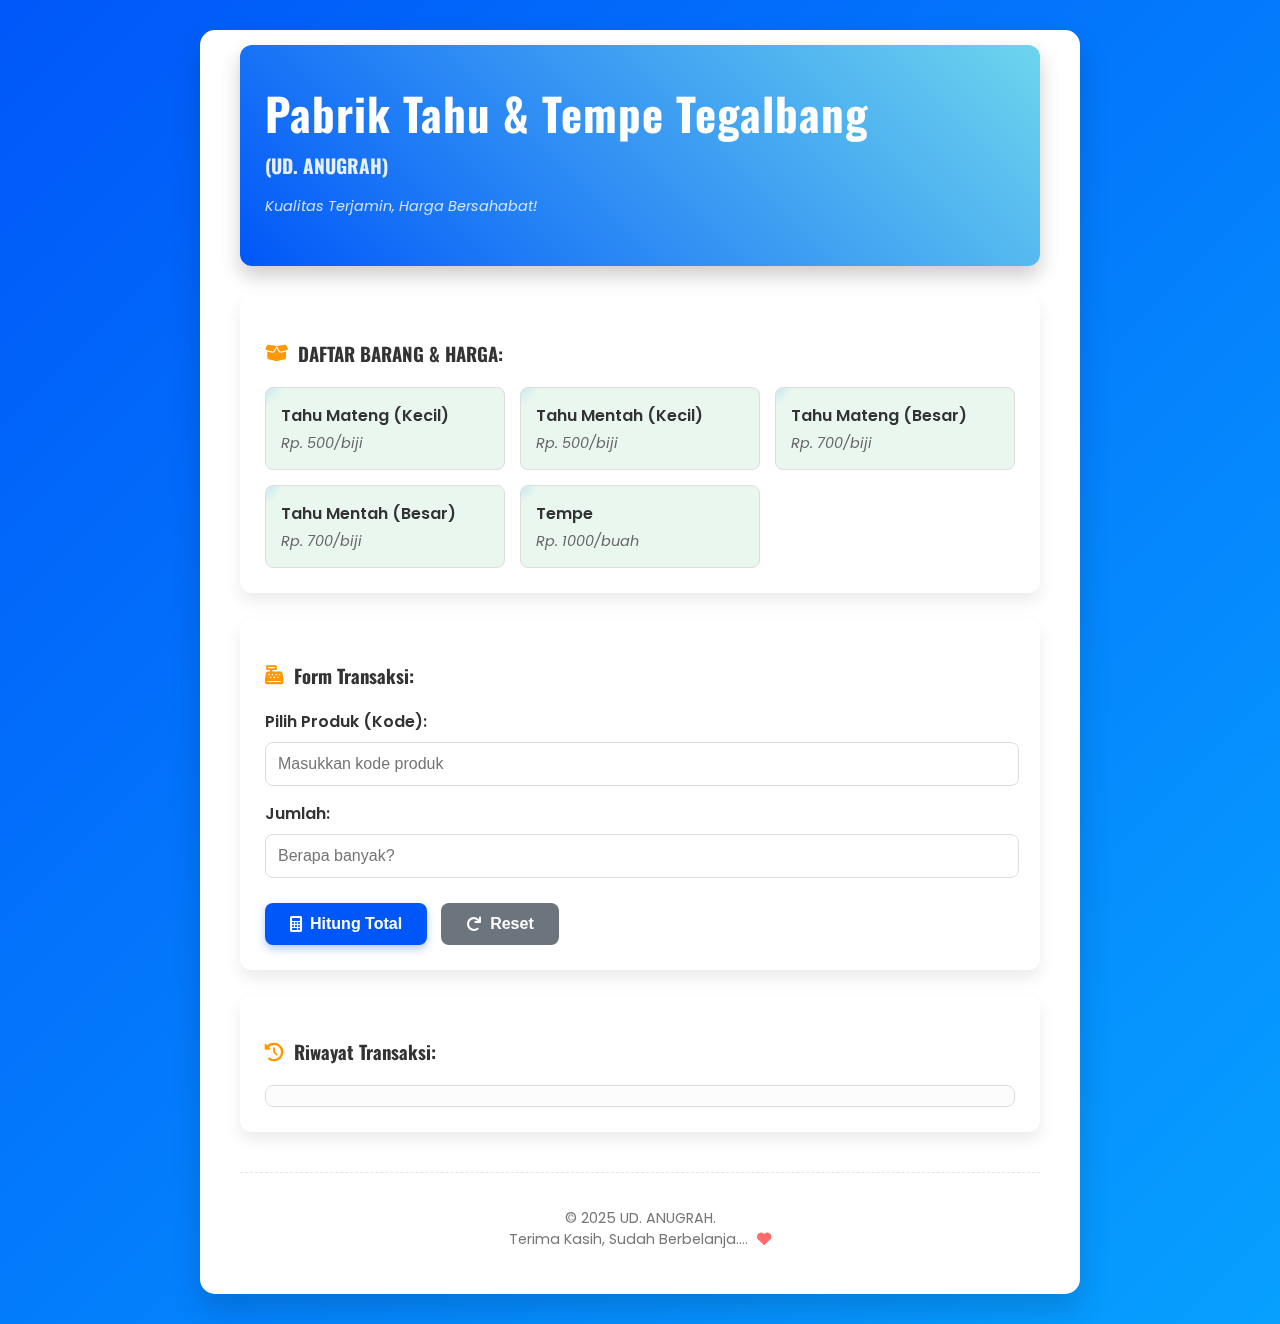
<file: Front End/index.html>
<!DOCTYPE html>
<html lang="id">
<head>
    <meta charset="UTF-8">
    <meta name="viewport" content="width=device-width, initial-scale=1.0">
    <title>Kasir UD. ANUGRAH - Modern & Kece</title>
    <link href="https://fonts.googleapis.com/css2?family=Oswald:wght@400;700&family=Poppins:wght@300;400;600&display=swap" rel="stylesheet">
    <link rel="stylesheet" href="https://cdnjs.cloudflare.com/ajax/libs/font-awesome/6.0.0-beta3/css/all.min.css">
    <link rel="stylesheet" href="style.css">
</head>
<body>
    <div class="background-animation"></div>

    <div class="container fade-in">
        <header class="card header-card">
            <h1>Pabrik Tahu & Tempe Tegalbang</h1>
            <h2>(UD. ANUGRAH)</h2>
            <p class="tagline">Kualitas Terjamin, Harga Bersahabat!</p>
        </header>

        <main>
            <section class="product-list card slide-up">
                <h3><i class="fas fa-box-open"></i> DAFTAR BARANG & HARGA:</h3>
                <div class="product-grid">
                    <div class="product-item" data-code="1" data-price="500">
                        <span class="product-name">Tahu Mateng (Kecil)</span>
                        <span class="product-price">Rp. 500/biji</span>
                    </div>
                    <div class="product-item" data-code="2" data-price="500">
                        <span class="product-name">Tahu Mentah (Kecil)</span>
                        <span class="product-price">Rp. 500/biji</span>
                    </div>
                    <div class="product-item" data-code="3" data-price="700">
                        <span class="product-name">Tahu Mateng (Besar)</span>
                        <span class="product-price">Rp. 700/biji</span>
                    </div>
                    <div class="product-item" data-code="4" data-price="700">
                        <span class="product-name">Tahu Mentah (Besar)</span>
                        <span class="product-price">Rp. 700/biji</span>
                    </div>
                    <div class="product-item" data-code="5" data-price="1000">
                        <span class="product-name">Tempe</span>
                        <span class="product-price">Rp. 1000/buah</span>
                    </div>
                </div>
            </section>

            <section class="transaction-form card slide-up delay-1">
                <h3><i class="fas fa-cash-register"></i> Form Transaksi:</h3>
                <form id="transactionForm">
                    <div class="form-group">
                        <label for="productCode">Pilih Produk (Kode):</label>
                        <input type="number" id="productCode" name="productCode" min="1" max="5" placeholder="Masukkan kode produk" required>
                    </div>

                    <div class="form-group">
                        <label for="quantity">Jumlah:</label>
                        <input type="number" id="quantity" name="quantity" min="1" placeholder="Berapa banyak?" required>
                    </div>
                    
                    <button type="submit" class="btn btn-primary"><i class="fas fa-calculator"></i> Hitung Total</button>
                    <button type="button" class="btn btn-secondary" id="resetBtn"><i class="fas fa-redo"></i> Reset</button>
                </form>

                <div id="result" class="result-card hidden">
                    <h4>Detail Transaksi:</h4>
                    <p>Total Harga: <span id="totalPrice">Rp. 0</span></p>
                    <div class="form-group">
                        <label for="payment">Dibayar:</label>
                        <input type="number" id="payment" name="payment" min="0" placeholder="Masukkan jumlah bayar">
                    </div>
                    <button type="button" class="btn btn-success" id="calculateChangeBtn"><i class="fas fa-wallet"></i> Hitung Kembalian</button>
                    <p class="final-result">Kembalian: <span id="change">Rp. 0</span></p>
                    <button type="button" class="btn btn-info mt-2" id="newTransactionBtn">Transaksi Baru <i class="fas fa-arrow-right"></i></button>
                </div>
            </section>

            <section class="transaction-history card slide-up delay-2">
                <h3><i class="fas fa-history"></i> Riwayat Transaksi:</h3>
                <div id="historyList" class="history-list">
                    <p class="no-history-message">Belum ada transaksi.</p>
                </div>
                <button type="button" class="btn btn-danger clear-history-btn" id="clearHistoryBtn"><i class="fas fa-trash"></i> Bersihkan Riwayat</button>
            </section>
        </main>

        <footer class="fade-in delay-3"> <p>&copy; 2025 UD. ANUGRAH. <br>Terima Kasih, Sudah Berbelanja.... <i class="fas fa-heart"></i></p>
        </footer>
    </div>

    <script src="script.js"></script>
</body>
</html>
</file>
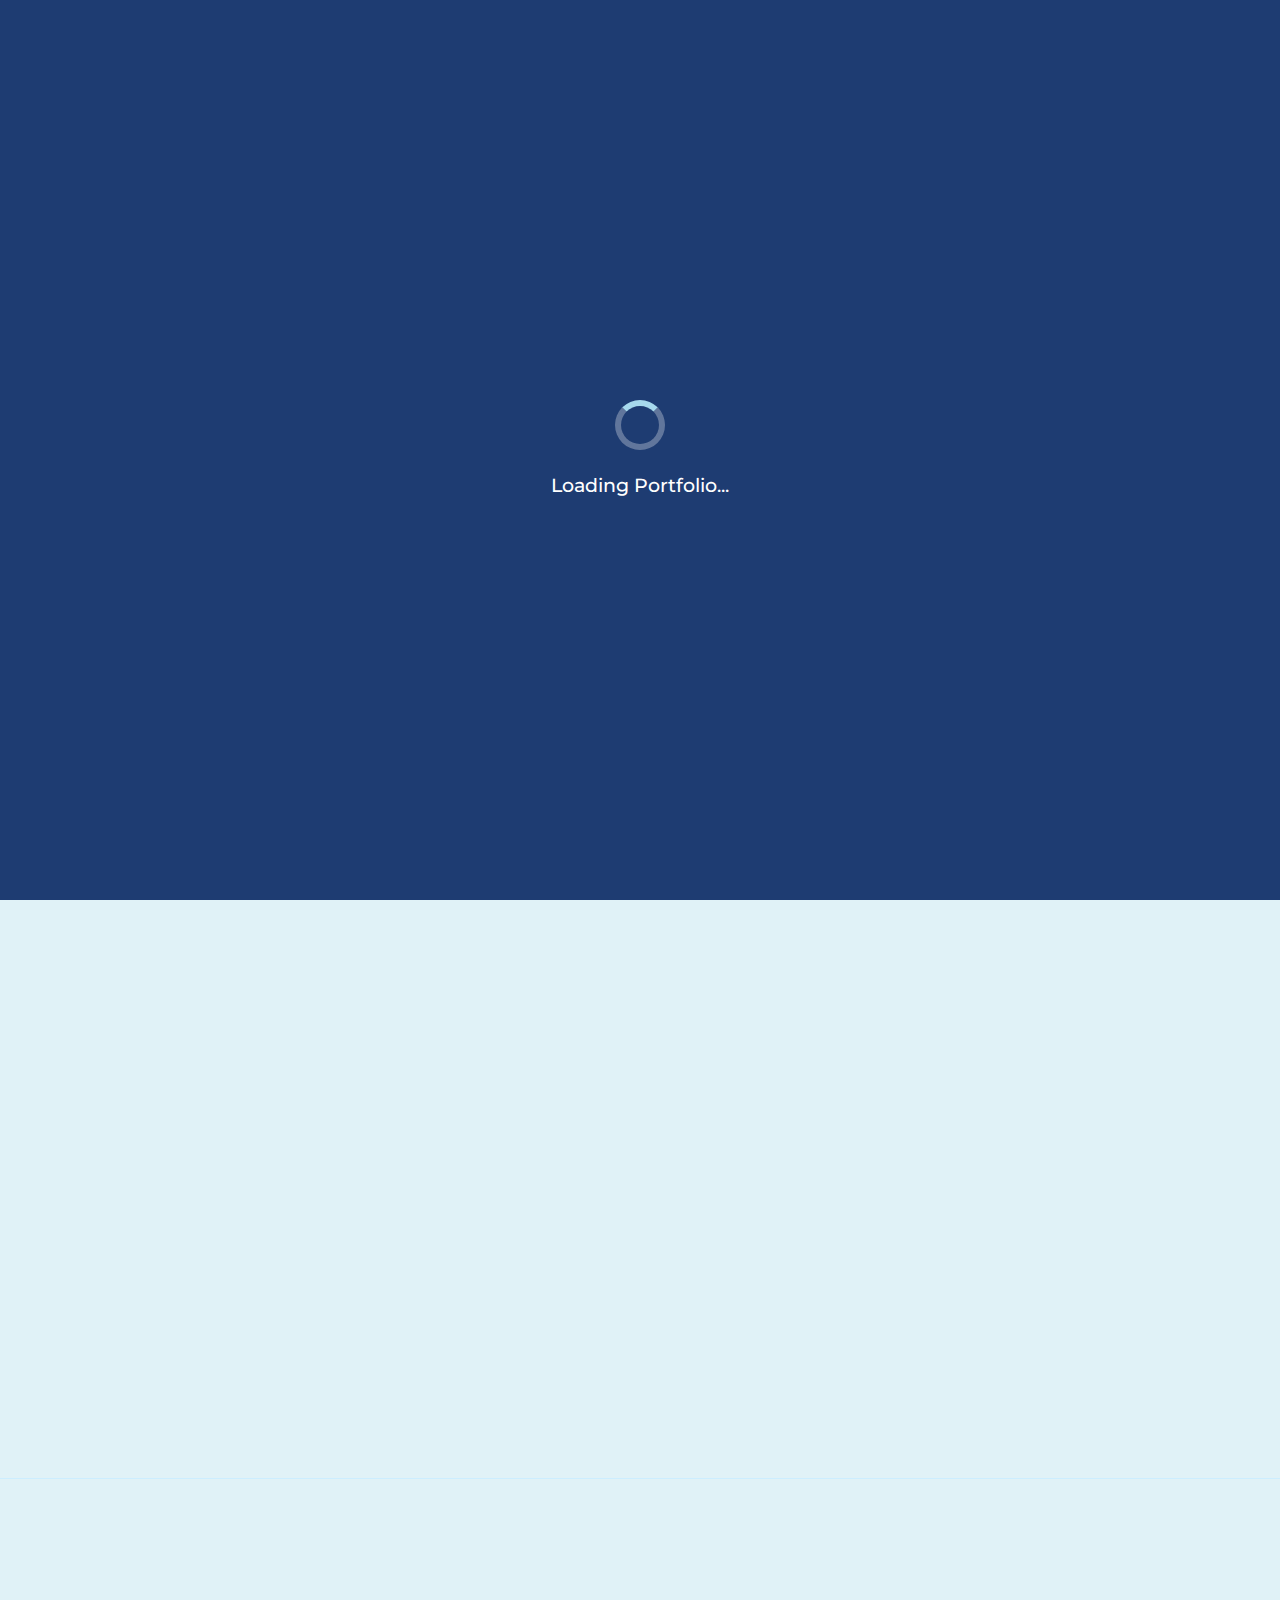
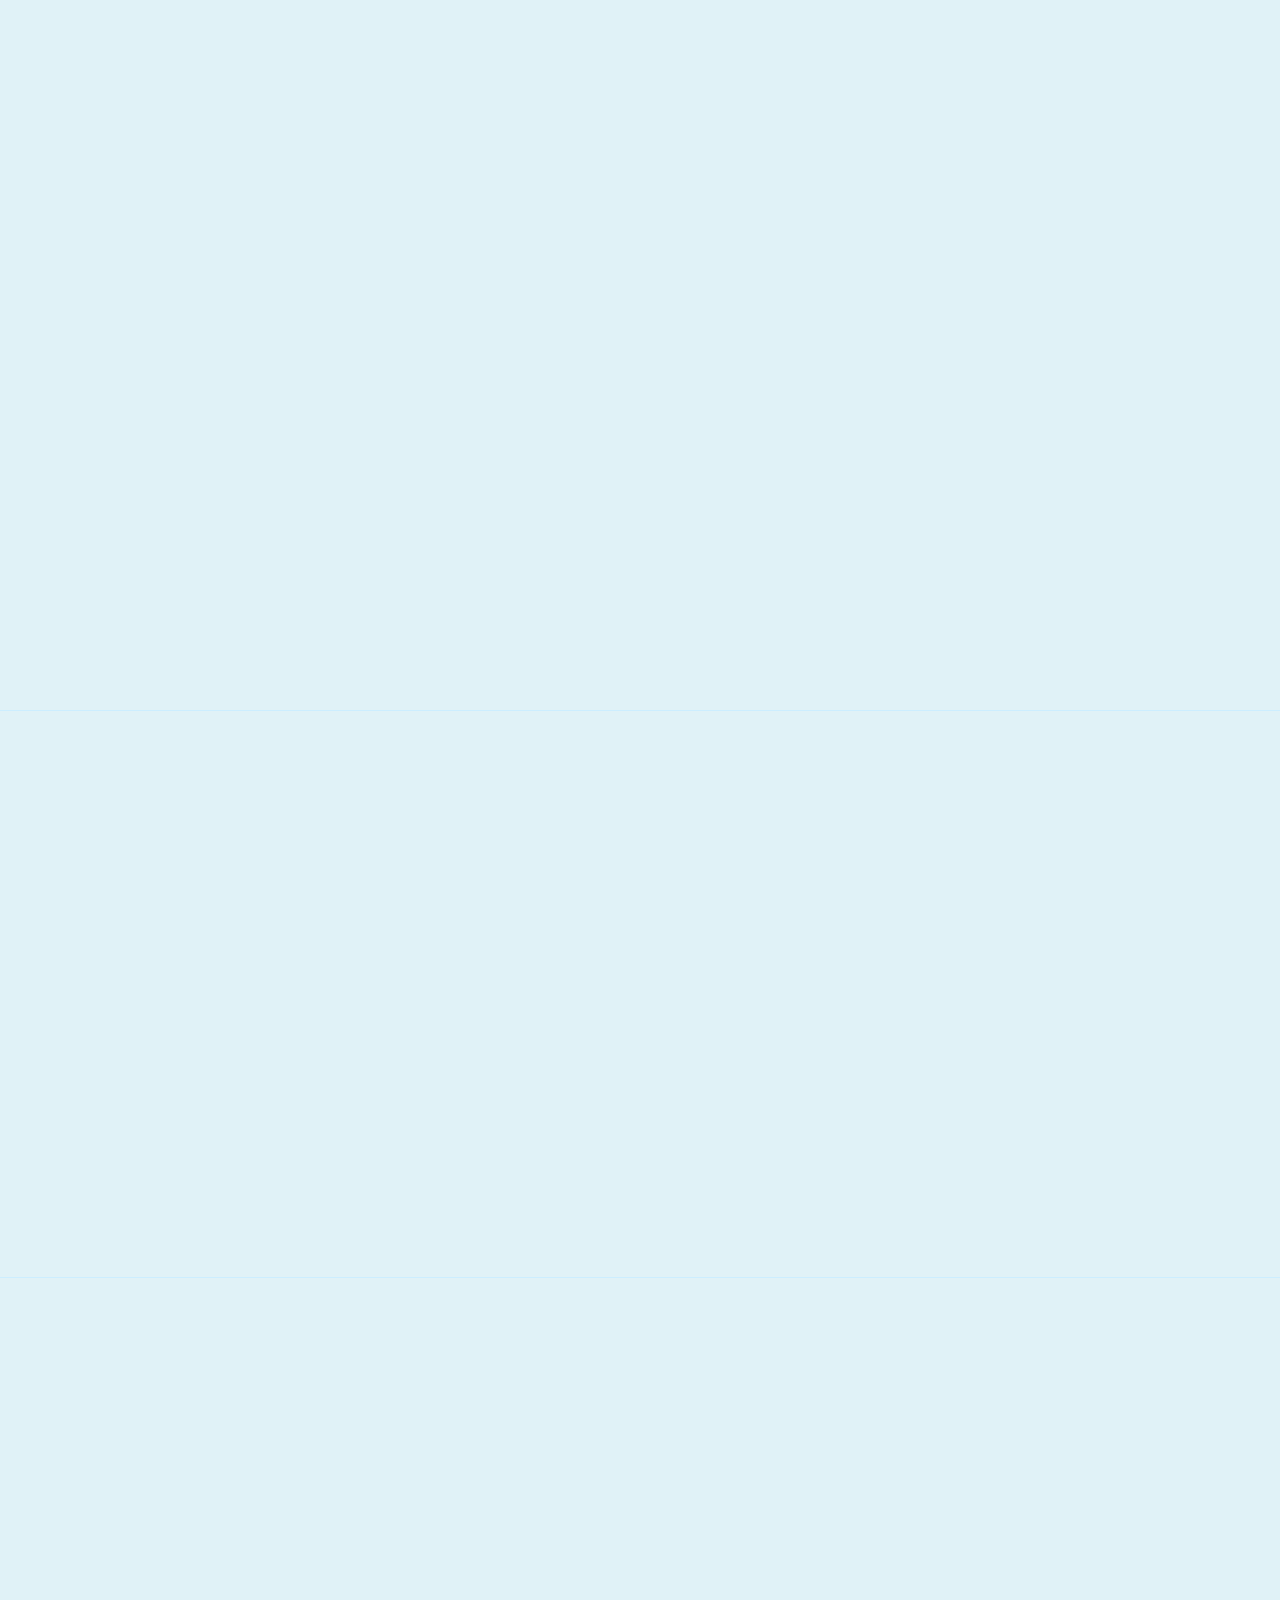
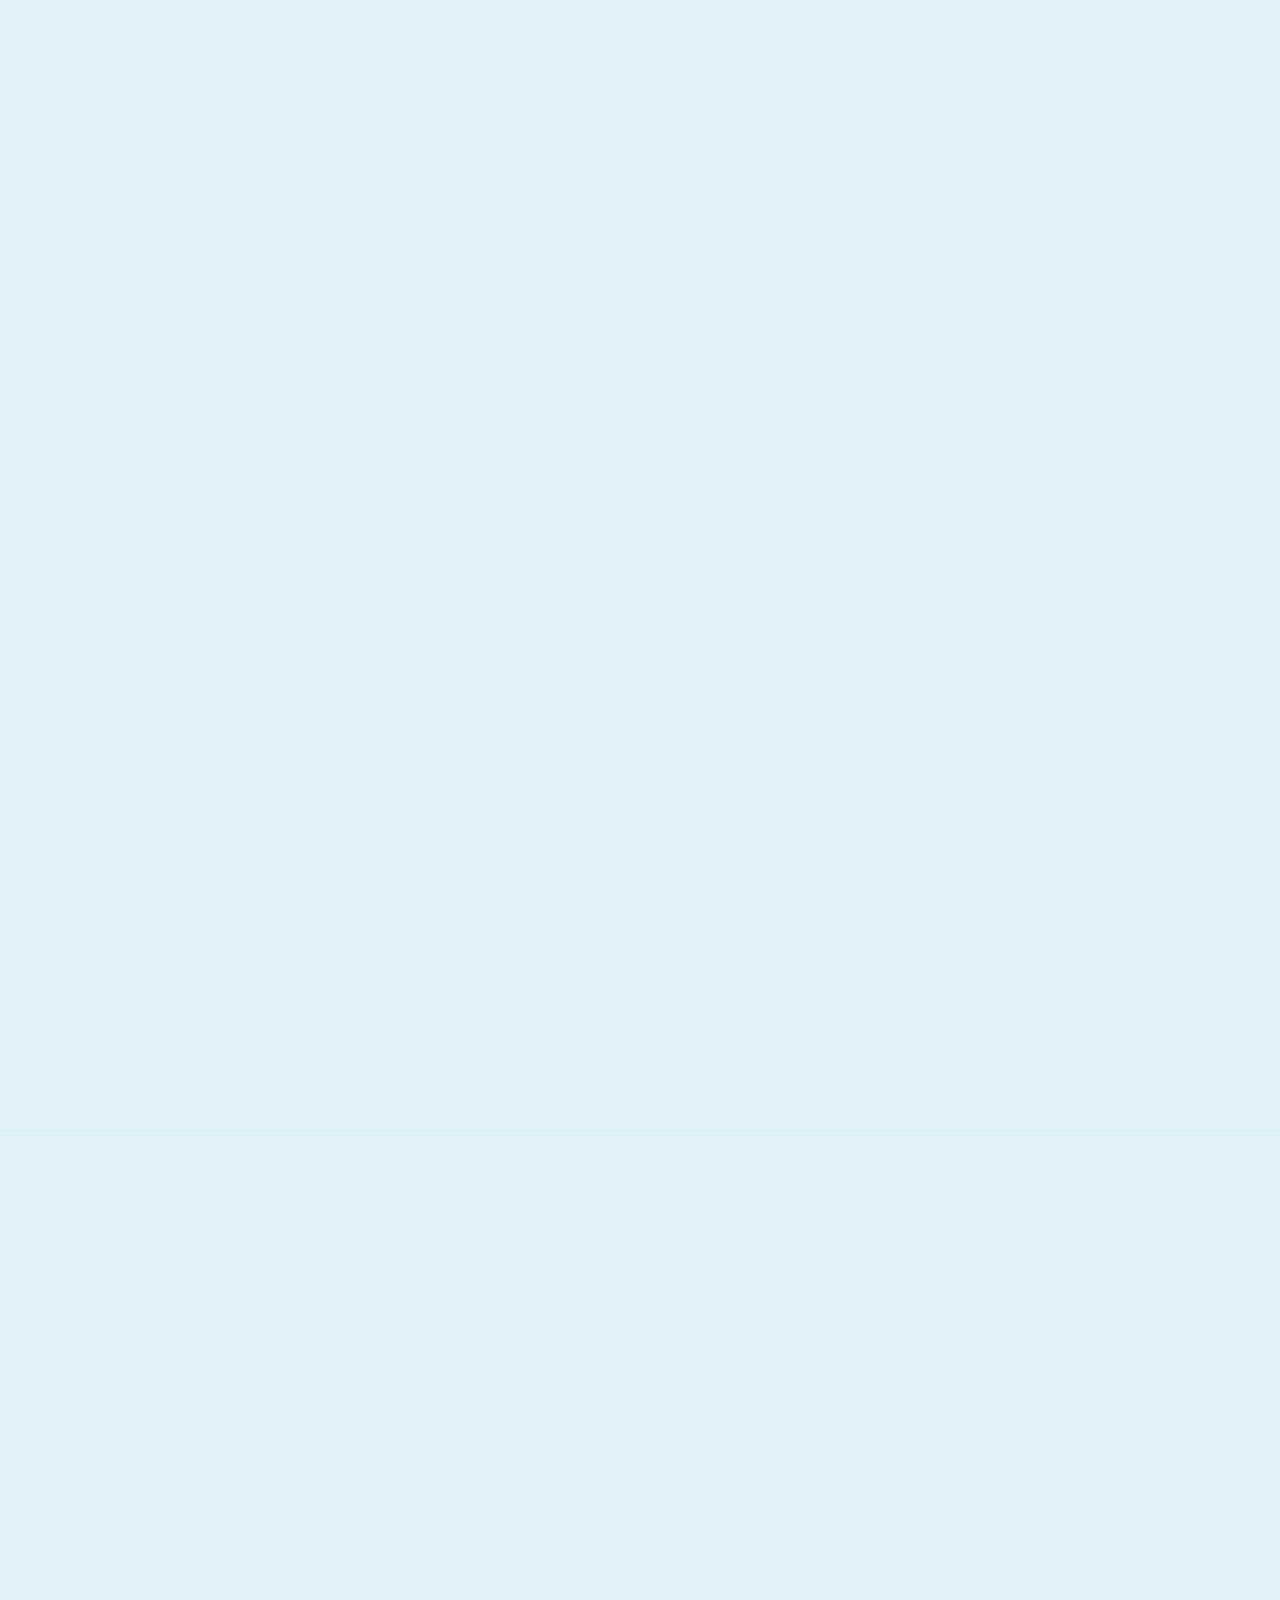
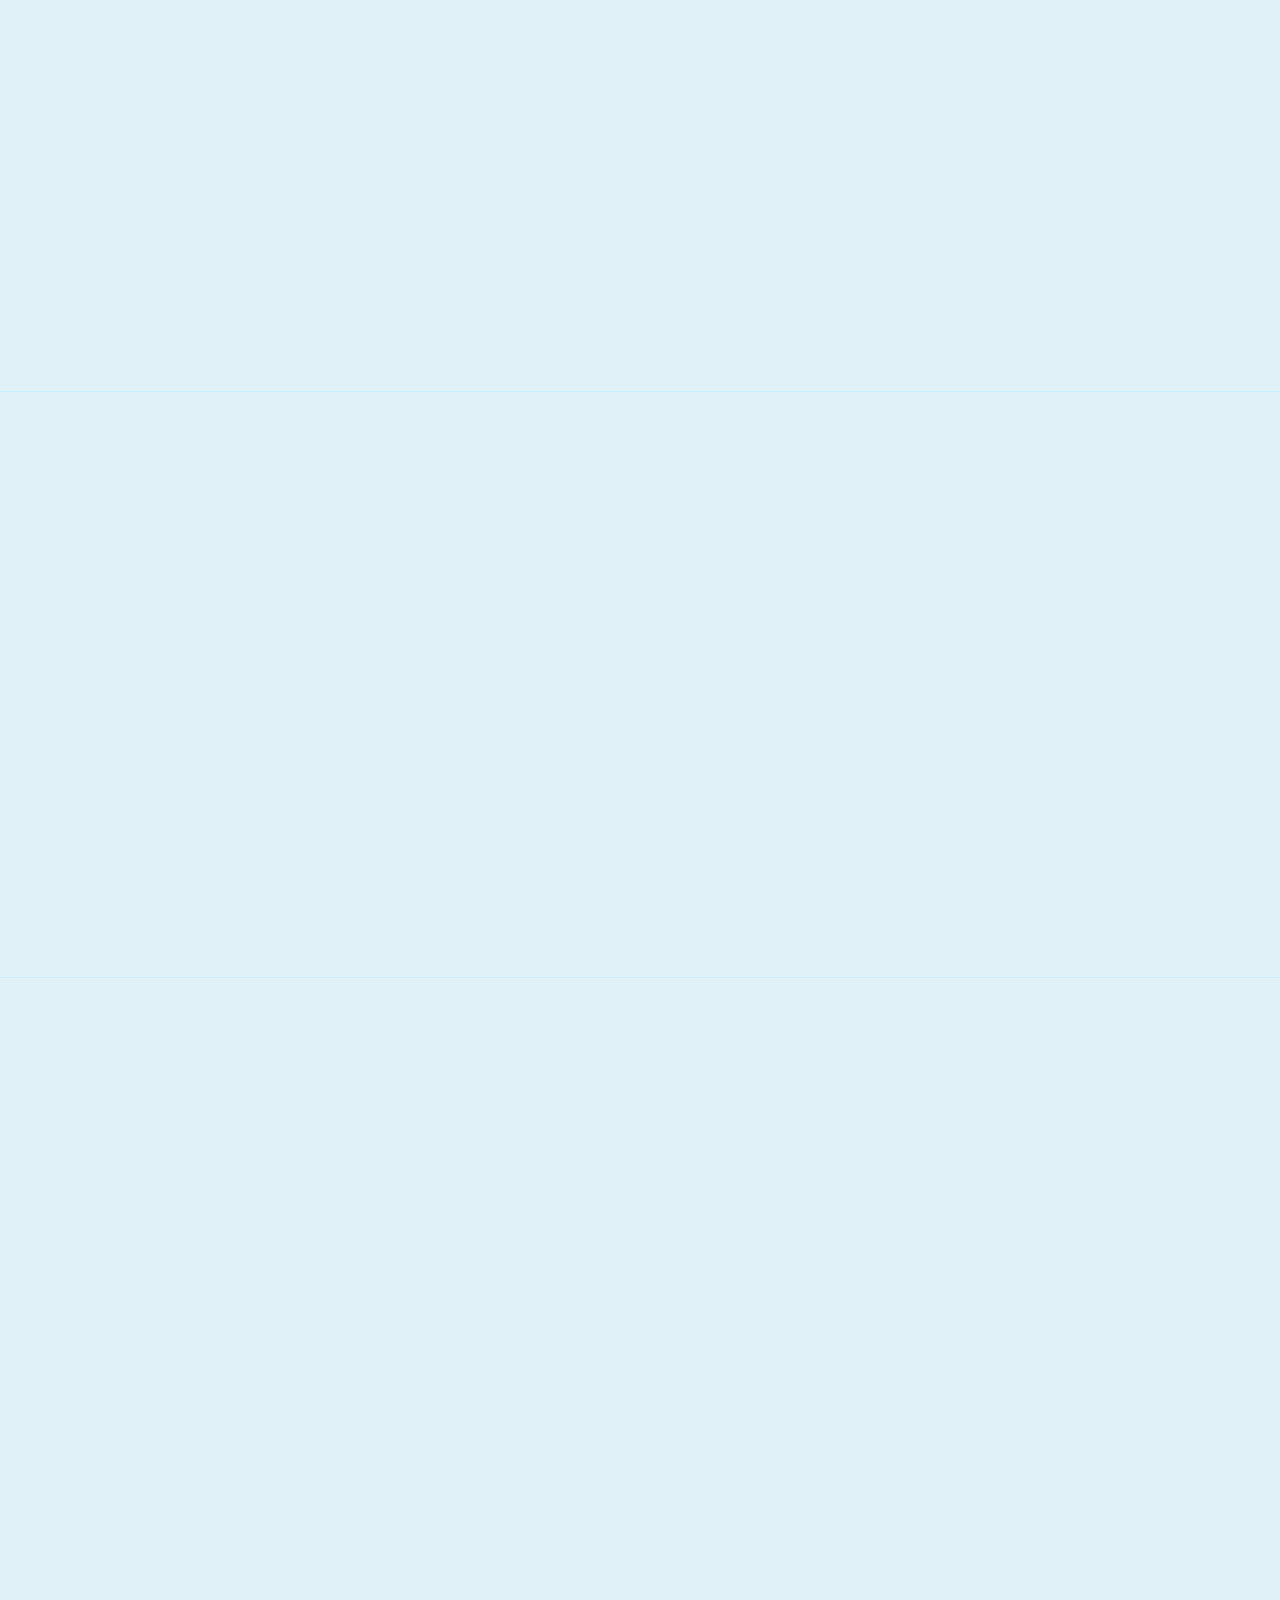
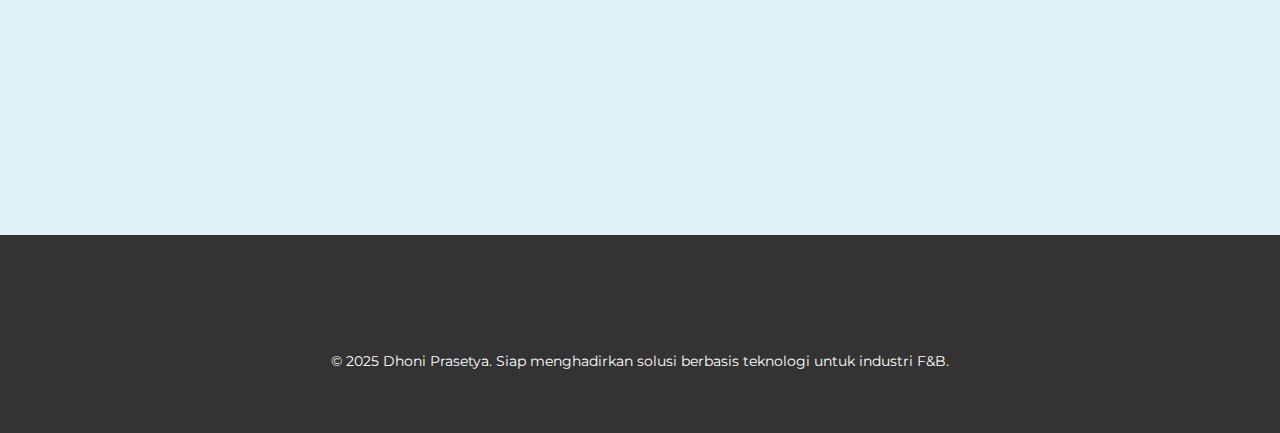
<file: MyPortofolio/index.html>
<!DOCTYPE html>
<html lang="id">
<head>
    <meta charset="UTF-8">
    <meta name="viewport" content="width=device-width, initial-scale=1.0">
    <meta name="description" content="Dhoni Prasetya - Mahasiswa Teknik Informatika dengan Pengalaman Profesional di F&B. Kombinasi unik skill teknis dan operasional.">
    <meta name="keywords" content="Dhoni Prasetya, F&B Professional, Teknik Informatika, Mahasiswa TI, Portofolio, Leadership, Problem Solving, Food and Beverage">
    <meta name="author" content="Dhoni Prasetya">
    <title>Dhoni Prasetya</title>
    <link rel="preconnect" href="https://fonts.googleapis.com">
    <link rel="preconnect" href="https://fonts.gstatic.com" crossorigin>
    <link href="https://fonts.googleapis.com/css2?family=Montserrat:ital,wght@0,100..900;1,100..900&display=swap" rel="stylesheet">
    <link rel="stylesheet" href="https://cdnjs.cloudflare.com/ajax/libs/font-awesome/6.0.0-beta3/css/all.min.css">
    <link rel="stylesheet" href="style.css">
</head>
<body>
    <!-- Loading Screen -->
    <div class="loading-screen" id="loadingScreen">
        <div class="loader"></div>
        <div class="loading-text">Loading Portfolio...</div>
    </div>

    <header>
        <div class="container">
            <!-- Dark Mode Toggle -->
            <div class="theme-toggle">
                <button id="themeToggle" class="theme-btn" aria-label="Toggle dark mode">
                    <i class="fas fa-moon"></i>
                </button>
            </div>
            
            <div class="hero-content">
                <div class="profile-img">
                    <img src="Image/project-portfolioimagesdhoni-profile.jpg" alt="Dhoni Prasetya"> 
                </div>
                <h1>Dhoni Prasetya</h1>
                <p class="tagline">| F&B Enthusiast • Computer Engineering </p>
                <div class="contact-info">
                    <a href="tel:+6285755280530" class="contact-item">
                        <i class="fas fa-phone"></i>
                        <span>+62 857-5528-0530</span>
                    </a>
                    <a href="mailto:dhoniprasetya3@gmail.com" class="contact-item">
                        <i class="fas fa-envelope"></i>
                        <span>dhoniprasetya3@gmail.com</span>
                    </a>
                    <a href="https://linkedin.com/in/dhoni-prasetya-049980347" class="contact-item" target="_blank" rel="noopener noreferrer">
                        <i class="fab fa-linkedin"></i>
                        <span>LinkedIn</span>
                    </a>
                </div>
            </div>
        </div>
    </header>

    <nav>
        <div class="nav-container">
            <a href="#about" class="nav-link">About</a>
            <a href="#experience-org" class="nav-link">Experience</a>
            <a href="#projects" class="nav-link">Projects</a>
            <a href="#skills" class="nav-link">Skills</a>
            <a href="#education" class="nav-link">Educational Background</a>
            <a href="#contact" class="nav-link">Contact</a>
        </div>
    </nav>

    <section id="about" class="animate-on-scroll">
        <div class="container">
            <h2 class="section-title animate-on-scroll animate-from-left">About Me</h2>
            <div class="about-content">
                <div class="about-text animate-on-scroll delay-1">
                    <p class="text-justify">Saya Dhoni Prasetya, mahasiswa Teknik Informatika semester 2 dengan pemahaman dan pengalaman praktis di industri Food & Beverage. Ketertarikan saya terletak pada integrasi teknologi untuk mengoptimalkan operasional dan meningkatkan pengalaman konsumen F&B. Saya berdedikasi untuk mendorong inovasi dan efisiensi melalui sinergi unik ini.</p>
                    <p class="text-justify">Pengalaman saya dalam memimpin tim di berbagai acara dan mengelola operasional Food & Beverage telah membekali saya dengan kapasitas kepemimpinan yang adaptif, kemampuan pemecahan masalah yang efektif, serta komitmen terhadap standar pelayanan pelanggan yang unggul. Berbekal pemahaman praktis ini, dipadukan dengan keahlian teknis yang saya pelajari di Teknik Informatika, saya mampu mengidentifikasi celah dan merancang implementasi solusi inovatif yang mendorong efisiensi dan keunggulan kompetitif dalam ekosistem F&B modern.</p>
                </div>
                <div class="about-stats animate-on-scroll delay-2">
                    <div class="stat-card">
                        <div class="stat-number">100</div>
                        <div class="stat-label">Peserta Acara yang Dikelola</div>
                    </div>
                    <div class="stat-card">
                        <div class="stat-number">8 Juta</div>
                        <div class="stat-label">Anggaran yang Dikelola (IDR)</div>
                    </div>
                    <div class="stat-card">
                        <div class="stat-number">600K</div>
                        <div class="stat-label">Transaksi Harian (IDR)</div>
                    </div>
                    <div class="stat-card">
                        <div class="stat-number">50</div>
                        <div class="stat-label">Penerima Manfaat Komunitas</div>
                    </div>
                </div>
            </div>
        </div>
    </section>

    <section id="experience-org">
        <div class="container">
            <h2 class="section-title animate-on-scroll animate-from-left">Pengalaman Organisasi / Proyek</h2>
            <div class="experience-grid">
                <div class="experience-card animate-on-scroll delay-1">
                    <div class="exp-header">
                        <div>
                            <div class="exp-title">Koor. Sie Acara (Inefest 2.0)</div>
                            <div class="exp-company">HIMA-TIF UNIROW</div>
                            <div class="exp-period">September 2024 - Desember 2024</div>
                        </div>
                    </div>
                    <div class="exp-description">
                        <ul class="staggered-list">
                            <li>Memimpin tim 10 orang dalam perencanaan dan eksekusi acara berskala besar untuk lebih dari 100 peserta.</li>
                            <li>Berhasil mengelola anggaran sebesar Rp 8 juta dengan tingkat efisiensi 93% dan pencapaian target lumayan tepat waktu.</li>
                            <li>Mengoptimalkan koordinasi lintas-divisi, termasuk negosiasi vendor dan penyusunan rundown detail, demi memastikan sinergi dan kelancaran acara.</li>
                        </ul>
                    </div>
                </div>

                <div class="experience-card animate-on-scroll delay-2">
                    <div class="exp-header">
                        <div>
                            <div class="exp-title">Anggota Sie Acara (Pengabdian Masyarakat)</div>
                            <div class="exp-company">HIMA-TIF UNIROW</div>
                            <div class="exp-period">Januari 2025 - Mei 2025</div>
                        </div>
                    </div>
                    <div class="exp-description">
                        <ul class="staggered-list">
                            <li>Berperan fundamental dalam mengembangkan dan mewujudkan program pengabdian kepada sekolah-sekolah, berfokus pada penyampaian keterampilan teknis dan non-teknis yang relevan kepada peserta didik.</li>
                            <li>Membangun sinergi dan kolaborasi erat dengan perangkat desa, memastikan program berjalan lancar dan mencapai tujuan bersama.</li>
                            <li>Kontribusi saya berfokus pada transformasi ide menjadi aksi nyata, menghasilkan dampak positif yang terukur dan memperkuat ikatan komunitas.</li>
                        </ul>
                    </div>
                </div>
            </div>
        </div>
    </section>

    <section id="experience-work">
        <div class="container">
            <h2 class="section-title animate-on-scroll animate-from-left">Pengalaman Kerja</h2>
            <div class="experience-grid">
                <div class="experience-card animate-on-scroll delay-1">
                    <div class="exp-header">
                        <div>
                            <div class="exp-title">Kasir</div>
                            <div class="exp-company">UD. Anugrah</div>
                            <div class="exp-period">Juni 2024 - Sekarang</div>
                        </div>
                    </div>
                    <div class="exp-description">
                        <ul class="staggered-list">
                            <li>Mengelola efisien transaksi harian senilai Rp 500-600 ribu dengan akurasi tinggi.</li>
                            <li>Menangani keluhan dan meningkatkan kepuasan pelanggan melalui solusi proaktif.</li>
                            <li>Memberikan pelayanan ramah dan informatif untuk membangun loyalitas konsumen.</li>
                        </ul>
                    </div>
                </div>
            </div>
        </div>
    </section>

    <!-- NEW: Projects Section -->
    <section id="projects">
        <div class="container">
            <h2 class="section-title animate-on-scroll animate-from-left">Portfolio Projects</h2>
            <div class="projects-grid">
                <div class="project-card animate-on-scroll delay-1">
                    <div class="project-image">
                        <i class="fas fa-laptop-code"></i>
                    </div>
                    <div class="project-content">
                        <h3>Personal Portfolio Website</h3>
                        <p>Responsive portfolio website dengan modern design, dark mode, dan interactive animations. Built with HTML5, CSS3, dan Vanilla JavaScript.</p>
                        <div class="project-tech">
                            <span class="tech-tag">HTML5</span>
                            <span class="tech-tag">CSS3</span>
                            <span class="tech-tag">JavaScript</span>
                            <span class="tech-tag">Responsive Design</span>
                        </div>
                        <div class="project-links">
                            <a href="#" class="project-link">
                                <i class="fab fa-github"></i> GitHub
                            </a>
                            <a href="#" class="project-link">
                                <i class="fas fa-external-link-alt"></i> Live Demo
                            </a>
                        </div>
                    </div>
                </div>

                <div class="project-card animate-on-scroll delay-2">
                    <div class="project-image">
                        <i class="fas fa-calculator"></i>
                    </div>
                    <div class="project-content">
                        <h3>C++ Calculator Program</h3>
                        <p>Program kalkulator sederhana dengan operasi matematika dasar dan advanced functions. Menggunakan konsep OOP dan error handling.</p>
                        <div class="project-tech">
                            <span class="tech-tag">C++</span>
                            <span class="tech-tag">OOP</span>
                            <span class="tech-tag">Console App</span>
                        </div>
                        <div class="project-links">
                            <a href="#" class="project-link">
                                <i class="fab fa-github"></i> GitHub
                            </a>
                        </div>
                    </div>
                </div>

                <div class="project-card animate-on-scroll delay-3">
                    <div class="project-image">
                        <i class="fas fa-chart-bar"></i>
                    </div>
                    <div class="project-content">
                        <h3>Data Analysis Practice</h3>
                        <p>Analisis data sederhana menggunakan Python dan libraries seperti pandas dan matplotlib. Visualisasi data dari berbagai dataset.</p>
                        <div class="project-tech">
                            <span class="tech-tag">Python</span>
                            <span class="tech-tag">Pandas</span>
                            <span class="tech-tag">Matplotlib</span>
                            <span class="tech-tag">Data Visualization</span>
                        </div>
                        <div class="project-links">
                            <a href="#" class="project-link">
                                <i class="fab fa-github"></i> GitHub
                            </a>
                        </div>
                    </div>
                </div>

                <div class="project-card animate-on-scroll delay-4">
                    <div class="project-image">
                        <i class="fas fa-utensils"></i>
                    </div>
                    <div class="project-content">
                        <h3>F&B Management System (Concept)</h3>
                        <p>Konsep sistem manajemen untuk industri F&B yang menggabungkan pengalaman praktis dengan teknologi modern. Masih dalam tahap perencanaan.</p>
                        <div class="project-tech">
                            <span class="tech-tag">System Design</span>
                            <span class="tech-tag">UI/UX Planning</span>
                            <span class="tech-tag">Database Design</span>
                        </div>
                        <div class="project-links">
                            <a href="#" class="project-link">
                                <i class="fas fa-file-alt"></i> Documentation
                            </a>
                        </div>
                    </div>
                </div>
            </div>
        </div>
    </section>

    <section id="skills">
        <div class="container">
            <h2 class="section-title animate-on-scroll animate-from-left">Kemampuan</h2>
            <div class="skills-list-plain animate-on-scroll delay-1">
                <div>
                    <h3>Teknis</h3>
                    <ul>
                        <li>MS Office Suite</li>
                        <li>Python (Basic)</li>
                        <li>C++ (Basic-Intermediate)</li>
                        <li>Canva Design</li>
                        <li>Basic Data Analysis</li>
                        <li>Web Fundamentals (HTML/CSS)</li>
                    </ul>
                    <h3>F&B</h3>
                    <ul>
                        <li>Customer Service</li>
                        <li>Cash Handling</li>
                        <li>Problem Resolution</li>
                        <li>Inventory Management</li>
                        <li>Quality Control</li>
                        <li>Food Safety</li>
                    </ul>
                </div>
                <div>
                    <h3>Non-Teknis</h3>
                    <ul>
                        <li>Kepemimpinan</li>
                        <li>Manajemen Tim</li>
                        <li>Komunikasi</li>
                        <li>Pemecahan Masalah</li>
                        <li>Manajemen Proyek</li>
                        <li>Manajemen Anggaran</li>
                        <li>Adaptabilitas</li>
                    </ul>
                    <h3>Bahasa</h3>
                    <ul>
                        <li>Indonesia (Native)</li>
                        <li>Inggris (Basic)</li>
                    </ul>
                </div>
            </div>
        </div>
    </section>

    <section id="education">
        <div class="container">
            <h2 class="section-title animate-on-scroll animate-from-left">Pendidikan</h2>
            <div class="education-grid animate-on-scroll">
                <div class="education-item animate-on-scroll animate-zoom-in delay-2">
                    <div class="education-content">
                        <div class="education-period">2024 - Sekarang</div>
                        <div class="education-school">Universitas PGRI Ronggolawe Tuban</div>
                        <div class="education-degree">Sarjana Teknik Informatika (Semester 2)</div>
                    </div>
                </div>
                <div class="education-item animate-on-scroll animate-zoom-in delay-3">
                    <div class="education-content">
                        <div class="education-period">2021 - 2024</div>
                        <div class="education-school">MAN 3 Jombang</div>
                        <div class="education-degree">Jurusan MIPA</div>
                    </div>
                </div>
            </div>
        </div>
    </section>

    <!-- NEW: Contact Section -->
    <section id="contact">
        <div class="container">
            <h2 class="section-title animate-on-scroll animate-from-left">Get In Touch</h2>
            <div class="contact-content">
                <div class="contact-info-section animate-on-scroll delay-1">
                    <h3>Mari Berkolaborasi!</h3>
                    <p>Punya ide project menarik? Atau mau diskusi tentang teknologi dan F&B? Jangan ragu untuk menghubungi saya!</p>
                    
                    <div class="contact-details">
                        <div class="contact-detail">
                            <i class="fas fa-phone"></i>
                            <div>
                                <h4>Phone</h4>
                                <p>+62 857-5528-0530</p>
                            </div>
                        </div>
                        <div class="contact-detail">
                            <i class="fas fa-envelope"></i>
                            <div>
                                <h4>Email</h4>
                                <p>dhoniprasetya3@gmail.com</p>
                            </div>
                        </div>
                        <div class="contact-detail">
                            <i class="fas fa-map-marker-alt"></i>
                            <div>
                                <h4>Location</h4>
                                <p>Tuban, Jawa Timur</p>
                            </div>
                        </div>
                    </div>
                </div>

                <div class="contact-form-section animate-on-scroll delay-2">
                    <form class="contact-form" id="contactForm">
                        <div class="form-group">
                            <label for="name">Nama</label>
                            <input type="text" id="name" name="name" required>
                        </div>
                        <div class="form-group">
                            <label for="email">Email</label>
                            <input type="email" id="email" name="email" required>
                        </div>
                        <div class="form-group">
                            <label for="subject">Subject</label>
                            <input type="text" id="subject" name="subject" required>
                        </div>
                        <div class="form-group">
                            <label for="message">Pesan</label>
                            <textarea id="message" name="message" rows="5" required></textarea>
                        </div>
                        <button type="submit" class="submit-btn">
                            <i class="fas fa-paper-plane"></i>
                            Send Message
                        </button>
                    </form>
                </div>
            </div>
        </div>
    </section>

    <footer>
        <div class="container">
            <div class="footer-content animate-on-scroll delay-1">
                <a href="tel:+6285755280530" class="social-link" title="Telepon">
                    <i class="fas fa-phone"></i>
                </a>
                <a href="mailto:dhoniprasetya3@gmail.com" class="social-link" title="Email">
                    <i class="fas fa-envelope"></i>
                </a>
                <a href="https://linkedin.com/in/dhoni-prasetya-049980347" class="social-link" title="LinkedIn" target="_blank" rel="noopener noreferrer">
                    <i class="fab fa-linkedin"></i>
                </a>
            </div>
            <p>&copy; 2025 Dhoni Prasetya. Siap menghadirkan solusi berbasis teknologi untuk industri F&B.</p>
        </div>
    </footer>

    <script src="script.js"></script>
</body>
</html>
</file>
<file: Front End/style.css>
/* Palet Warna: Hijau Segar, Coklat Hangat, Oranye Cerah */
:root {
    --primary-color: #0057f9; /* Biru terang */
    --secondary-color: #07a0ff; /* Biru */
    --accent-color: #FF9800; /* Oranye Tahu */
    --bg-light: #e9f7ef; /* Latar belakang terang */
    --bg-dark: #3a3f47; /* Untuk teks gelap */
    --text-light: #fefefe;
    --text-dark: #333;
    --card-bg: #ffffff;
    --border-color: #ddd;
    --shadow-light: rgba(0, 0, 0, 0.08);
    --shadow-medium: rgba(0, 0, 0, 0.15);
}

body {
    font-family: 'Poppins', sans-serif; /* Font modern */
    margin: 0;
    padding: 0;
    background: linear-gradient(135deg, var(--primary-color) 0%, var(--secondary-color) 100%); /* Gradasi Background */
    display: flex;
    justify-content: center;
    /* align-items: center; <-- Hapus atau komentar ini agar konten bisa scroll dari atas */
    min-height: 100vh; /* min-height tetap untuk memastikan background terisi */
    color: var(--text-dark);
    overflow-x: hidden; /* Pastikan scroll horizontal tidak ada, vertikal tetap aktif */
    padding-top: 30px; /* Tambahkan sedikit padding atas biar tidak terlalu mepet */
    padding-bottom: 30px; /* Tambahkan sedikit padding bawah */
    box-sizing: border-box; /* Agar padding tidak menambah ukuran total */
}

/* Background Animasi */
.background-animation {
    position: fixed; /* Ubah jadi fixed agar tidak ikut scroll */
    top: 0;
    left: 0;
    width: 100%;
    height: 100%;
    background: url('https://www.transparenttextures.com/patterns/rice-paper.png') repeat; /* Contoh tekstur */
    opacity: 0.1;
    z-index: -1;
    animation: backgroundPan 30s linear infinite; /* Animasi geser */
}

@keyframes backgroundPan {
    from { background-position: 0% 0%; }
    to { background-position: 100% 100%; }
}


/* General Container & Cards */
.container {
    background-color: var(--card-bg);
    padding: 30px 40px;
    border-radius: 15px; /* Lebih membulat */
    box-shadow: 0 15px 30px var(--shadow-medium); /* Bayangan lebih dramatis */
    width: 90%;
    max-width: 800px;
    /* margin: 30px auto; <-- Tambahkan margin auto untuk centering dan jarak atas bawah */
    margin: auto; /* Biar di tengah dan ada margin atas/bawah otomatis */
    text-align: center;
    position: relative; /* Untuk z-index jika perlu */
    z-index: 1; /* Pastikan di atas background */
    overflow: hidden; /* Untuk animasi card, tetap dipertahankan disini */
}

.card {
    background-color: var(--card-bg);
    padding: 25px;
    border-radius: 12px;
    box-shadow: 0 8px 16px var(--shadow-light);
    margin-bottom: 25px;
    text-align: left; /* Teks dalam card rata kiri */
    position: relative;
    overflow: hidden;
}

.header-card {
    background: linear-gradient(45deg, var(--primary-color), #6dd5ed); /* Gradasi di header */
    color: var(--text-light); /* Ini untuk teks default di header-card */
    padding: 35px 25px;
    border-radius: 12px;
    margin-top: -15px; /* Sedikit overlap dengan container atas */
    margin-bottom: 30px;
    box-shadow: 0 10px 20px rgba(0,0,0,0.2);
}

header h1 {
    font-family: 'Oswald', sans-serif; /* Font headline */
    color: var(--text-light);
    margin: 0;
    font-size: 2.8em;
    letter-spacing: 1px;
}

header h2 {
    font-family: 'Oswald', sans-serif;
    color: var(--text-light); /* Tetap terang sesuai CSS terakhir yang kamu berikan */
    font-size: 1.2em;
    margin-top: 5px;
    opacity: 0.9;
}

.tagline {
    font-size: 0.9em;
    font-style: italic;
    margin-top: 10px;
    color: rgba(255, 255, 255, 0.8);
}

/* Product List (Grid) */
.product-list h3, .transaction-form h3, .transaction-history h3 { /* Tambah .transaction-history h3 */
    font-family: 'Oswald', sans-serif;
    color: var(--text-dark);
    margin-bottom: 20px;
    display: flex;
    align-items: center;
    gap: 10px;
}

.product-list h3 i, .transaction-form h3 i, .transaction-history h3 i { /* Tambah .transaction-history h3 i */
    color: var(--accent-color);
}

.product-grid {
    display: grid;
    grid-template-columns: repeat(auto-fit, minmax(180px, 1fr)); /* Responsif grid */
    gap: 15px;
    margin-top: 15px;
}

.product-item {
    background-color: var(--bg-light);
    padding: 15px;
    border-radius: 8px;
    border: 1px solid var(--border-color);
    display: flex;
    flex-direction: column;
    align-items: flex-start;
    transition: transform 0.2s ease, box-shadow 0.2s ease; /* Transisi hover */
    cursor: pointer;
    position: relative;
    overflow: hidden;
    color: var(--text-dark);
}

.product-item::before { /* Efek blur/gradien di pojok */
    content: '';
    position: absolute;
    top: -10px;
    left: -10px;
    width: 30px;
    height: 30px;
    background: radial-gradient(circle at top left, var(--secondary-color) 0%, transparent 70%);
    border-radius: 50%;
    opacity: 0.3;
    transition: opacity 0.3s ease;
}

.product-item:hover {
    transform: translateY(-5px); /* Sedikit naik */
    box-shadow: 0 10px 20px var(--shadow-light);
    border-color: var(--primary-color);
}

.product-item:hover::before {
    opacity: 0.6;
}

.product-name {
    font-weight: 600;
    margin-bottom: 5px;
}

.product-price {
    font-style: italic;
    color: #666;
    font-size: 0.9em;
}

/* Form Transaksi */
.form-group {
    margin-bottom: 15px;
}

.transaction-form label {
    display: block;
    margin-bottom: 8px;
    font-weight: 600;
    color: var(--text-dark);
}

.transaction-form input[type="number"] {
    width: calc(100% - 22px);
    padding: 12px;
    border: 1px solid var(--border-color);
    border-radius: 8px; /* Lebih membulat */
    font-size: 1em;
    transition: border-color 0.3s ease, box-shadow 0.3s ease;
}

.transaction-form input[type="number"]:focus {
    border-color: var(--primary-color);
    box-shadow: 0 0 0 3px rgba(0, 87, 249, 0.2); /* Sesuaikan dengan primary-color baru */
    outline: none;
}

/* Buttons */
.btn {
    display: inline-flex; /* Untuk ikon di samping teks */
    align-items: center;
    gap: 8px;
    padding: 12px 25px;
    border: none;
    border-radius: 8px;
    cursor: pointer;
    font-size: 1em;
    font-weight: 600;
    transition: all 0.3s ease; /* Transisi untuk semua properti */
    margin-top: 10px;
    margin-right: 10px; /* Jarak antar tombol */
}

.btn:last-child {
    margin-right: 0;
}

.btn-primary {
    background-color: var(--primary-color);
    color: var(--text-light);
    box-shadow: 0 4px 8px rgba(0, 87, 249, 0.3); /* Sesuaikan dengan primary-color baru */
}

.btn-primary:hover {
    background-color: #004ac2; /* Sedikit lebih gelap dari primary-color */
    transform: translateY(-2px); /* Efek tekan */
    box-shadow: 0 6px 12px rgba(0, 87, 249, 0.4); /* Sesuaikan dengan primary-color baru */
}

.btn-secondary {
    background-color: #6c757d;
    color: var(--text-light);
}

.btn-secondary:hover {
    background-color: #5a6268;
    transform: translateY(-2px);
}

.btn-success {
    background-color: #28a745;
    color: var(--text-light);
    box-shadow: 0 4px 8px rgba(40, 167, 69, 0.3);
}

.btn-success:hover {
    background-color: #218838;
    transform: translateY(-2px);
}

.btn-info {
    background-color: #17a2b8;
    color: var(--text-light);
}

.btn-info:hover {
    background-color: #138496;
    transform: translateY(-2px);
}

.btn-danger { /* Style untuk tombol hapus riwayat */
    background-color: #dc3545;
    color: var(--text-light);
    margin-top: 20px;
    box-shadow: 0 4px 8px rgba(220, 53, 69, 0.3);
}

.btn-danger:hover {
    background-color: #c82333;
    transform: translateY(-2px);
}

.mt-2 {
    margin-top: 20px;
}

/* Result Card */
.result-card {
    margin-top: 25px;
    background-color: var(--bg-light);
    border: 1px solid var(--primary-color);
    border-left: 5px solid var(--primary-color); /* Garis penanda */
    padding: 20px;
    border-radius: 10px;
    box-shadow: 0 5px 15px rgba(0, 0, 0, 0.1);
    animation: fadeIn 0.5s ease-out forwards; /* Animasi muncul */
}

.result-card h4 {
    color: var(--primary-color); /* Tetap pakai primary-color untuk judul dalam result card */
    font-family: 'Oswald', sans-serif;
    margin-top: 0;
    border-bottom: 1px solid rgba(0,0,0,0.1);
    padding-bottom: 10px;
    margin-bottom: 15px;
}

.result-card p {
    font-size: 1.1em;
    margin-bottom: 10px;
}

.result-card .final-result {
    font-size: 1.3em;
    font-weight: bold;
    color: var(--accent-color);
    margin-top: 15px;
}

.hidden {
    display: none;
    opacity: 0;
    /* Tambahkan transition di JavaScript nanti untuk hiding */
}

/* Transaction History Section */
.history-list {
    max-height: 300px; /* Batasi tinggi agar ada scroll jika terlalu banyak */
    overflow-y: auto; /* Aktifkan scroll di dalam history list */
    border: 1px solid var(--border-color);
    border-radius: 8px;
    padding: 10px;
    background-color: #fcfcfc;
    margin-top: 15px;
}

.history-item {
    background-color: #fff;
    border: 1px solid #eee;
    border-radius: 5px;
    padding: 10px 15px;
    margin-bottom: 8px;
    display: flex;
    justify-content: space-between;
    align-items: center;
    font-size: 0.9em;
    transition: transform 0.2s ease, box-shadow 0.2s ease;
}

.history-item:hover {
    transform: translateX(5px);
    box-shadow: 0 2px 5px rgba(0,0,0,0.05);
}

.history-item:last-child {
    margin-bottom: 0;
}

.history-item span {
    display: block;
}

.history-item .item-details {
    flex-grow: 1; /* Ambil sisa ruang */
}

.history-item .item-total {
    font-weight: bold;
    color: var(--primary-color);
}

.history-item .item-date {
    font-size: 0.8em;
    color: #999;
    margin-top: 3px;
}

.no-history-message {
    text-align: center;
    color: #777;
    font-style: italic;
    padding: 20px;
}


/* Footer */
footer {
    margin-top: 40px;
    padding-top: 20px;
    border-top: 1px dashed rgba(0,0,0,0.1); /* Garis putus-putus */
    color: #777;
    font-size: 0.9em;
    display: flex;
    flex-direction: column;
    align-items: center;
    justify-content: center;
}

footer i {
    color: #ff6b6b; /* Warna hati */
    margin-left: 5px;
    animation: pulse 1.5s infinite; /* Animasi berdetak */
}

/* Keyframe Animations */
@keyframes fadeIn {
    from { opacity: 0; transform: translateY(20px); }
    to { opacity: 1; transform: translateY(0); }
}

@keyframes slideUp {
    from { opacity: 0; transform: translateY(50px); }
    to { opacity: 1; transform: translateY(0); }
}

@keyframes pulse {
    0% { transform: scale(1); }
    50% { transform: scale(1.1); }
    100% { transform: scale(1); }
}

/* Animasi untuk Container Awal */
.fade-in {
    animation: fadeIn 0.8s ease-out forwards;
}

/* Delay Animasi untuk Elemen Berturut-turut */
.delay-1 { animation-delay: 0.2s; }
.delay-2 { animation-delay: 0.4s; }
.delay-3 { animation-delay: 0.6s; } /* Tambahan delay untuk footer */


/* Responsiveness */
@media (max-width: 768px) {
    .container {
        padding: 20px 25px;
    }
    header h1 {
        font-size: 2em;
    }
    .product-grid {
        grid-template-columns: 1fr; /* Satu kolom di HP */
    }
    .btn {
        width: 100%;
        margin-right: 0;
        margin-bottom: 10px;
    }
}
</file>
<file: MyPortofolio/style.css>
/* General Body & Container */
* {
    margin: 0;
    padding: 0;
    box-sizing: border-box;
}

/* CSS Variables for colors */
:root {
    --primary-dark: #1e3c72;
    --primary-medium: #2a5298;
    --accent-light: #a7d9ed;
    --dark-text: #333;
    --light-bg: #e0f2f7;
    --white: #fff;
    --gray-bg: #f9f9f9;
    --light-border: #cceeff;
    --medium-gray: #555;
    --dark-gray: #777;
    --active-nav-bg: #2a5298;
    --nav-hover-bg: #555;
    --card-shadow: rgba(0, 0, 0, 0.08);
    --profile-border: rgba(255, 255, 255, 0.3);
    --timeline-line: #e0e0e0;
}

body {
    font-family: 'Montserrat', sans-serif; /* Menggunakan Montserrat */
    margin: 0;
    padding: 0;
    background-color: #e0f2f7; /* Mengubah background menjadi biru muda */
    color: #333;
    line-height: 1.6;
    padding-top: 70px; /* BARU: Ini untuk mengatasi konten yang tertutup navbar sticky */
}

.container {
    max-width: 1000px;
    margin: 0 auto;
    padding: 20px;
}
/* Dark Mode Styles */
body.dark-mode {
    background-color: #2c2c2c; /* Warna gelap */
    color: #f0f0f0; /* Warna teks terang */
    --primary-dark: #0f1c3d; /* Warna primary dark mode */
    --primary-medium: #15295c; /* Warna primary medium dark mode */
    --accent-light: #a7d9ed;
    --dark-text: #f0f0f0;
    --light-bg: #2c2c2c;
    --white: #2c2c2c; /* Disesuaikan untuk dark mode */
    --gray-bg: #3a3a3a;
    --light-border: #444;
    --medium-gray: #bbb;
    --dark-gray: #999;
    --active-nav-bg: #1a3666;
    --nav-hover-bg: #444;
    --card-shadow: rgba(0, 0, 0, 0.4);
    --profile-border: rgba(255, 255, 255, 0.1);
    --timeline-line: #555;
}

body.dark-mode header {
    background: linear-gradient(135deg, var(--primary-dark) 0%, var(--primary-medium) 100%);
    color: var(--dark-text);
}

body.dark-mode .container,
body.dark-mode .experience-card,
body.dark-mode .skills-list-plain,
body.dark-mode .education-item,
body.dark-mode .project-card,
body.dark-mode .about-stats,
body.dark-mode .stat-card,
body.dark-mode .contact-form-section .contact-form {
    background-color: var(--gray-bg);
    box-shadow: 0 5px 20px var(--card-shadow);
    color: var(--dark-text);
}

body.dark-mode .section-title {
    color: var(--accent-light);
}

body.dark-mode .section-title::after {
    background-color: var(--accent-light);
}

body.dark-mode .nav-link {
    color: var(--dark-text);
}

body.dark-mode .nav-link:hover {
    background-color: var(--nav-hover-bg);
}

body.dark-mode .nav-link.active {
    background-color: var(--active-nav-bg);
}

body.dark-mode .contact-item {
    color: var(--dark-text);
}

body.dark-mode .contact-item:hover {
    color: var(--accent-light);
}

body.dark-mode .contact-item::after {
    background-color: var(--accent-light);
}

body.dark-mode .stat-number {
    color: var(--accent-light);
}

body.dark-mode .stat-label {
    color: var(--medium-gray);
}

body.dark-mode .exp-title,
body.dark-mode .skills-list-plain h3,
body.dark-mode .education-content .education-school,
body.dark-mode .project-content h3 {
    color: var(--accent-light);
}

body.dark-mode .exp-company,
body.dark-mode .exp-period,
body.dark-mode .education-content .education-period,
body.dark-mode .education-content .education-degree,
body.dark-mode .project-content p {
    color: var(--medium-gray);
}

body.dark-mode .exp-description li::before,
body.dark-mode .skills-list-plain li::before {
    color: var(--accent-light);
}

body.dark-mode .skills-list-plain h3 {
    border-bottom-color: var(--accent-light);
}

body.dark-mode .tech-tag {
    background-color: var(--primary-medium);
    color: var(--dark-text);
}

body.dark-mode .project-link {
    color: var(--accent-light);
}
body.dark-mode .project-link:hover {
    color: var(--dark-text);
    background-color: var(--accent-light);
}

body.dark-mode .contact-form-section label {
    color: var(--medium-gray);
}

body.dark-mode .contact-form-section input,
body.dark-mode .contact-form-section textarea {
    background-color: #4a4a4a;
    color: #f0f0f0;
    border: 1px solid #666;
}

body.dark-mode .contact-form-section input:focus,
body.dark-mode .contact-form-section textarea:focus {
    border-color: var(--accent-light);
}

body.dark-mode .submit-btn {
    background-color: var(--primary-medium);
    color: var(--white);
}

body.dark-mode .submit-btn:hover {
    background-color: var(--primary-dark);
}

body.dark-mode .education-grid::before {
    background-color: var(--timeline-line);
}

body.dark-mode .theme-btn {
    background-color: var(--primary-medium);
    color: var(--dark-text);
}

body.dark-mode .theme-btn i {
    color: var(--dark-text);
}

body.dark-mode .theme-btn:hover {
    background-color: var(--primary-dark);
}

/* Base styles for dark mode toggle */
.theme-toggle {
    position: absolute;
    top: 20px;
    right: 20px;
    z-index: 1001; /* Ensure it's above other elements */
}

.theme-btn {
    background-color: var(--primary-dark);
    color: var(--white);
    border: none;
    border-radius: 50%;
    width: 40px;
    height: 40px;
    font-size: 1.2em;
    cursor: pointer;
    display: flex;
    justify-content: center;
    align-items: center;
    box-shadow: 0 2px 10px rgba(0, 0, 0, 0.1);
    transition: background-color 0.3s ease, transform 0.2s ease, color 0.3s ease;
}

.theme-btn:hover {
    background-color: var(--primary-medium);
    transform: scale(1.05);
}


.container {
    max-width: 1000px;
    margin: 0 auto;
    padding: 20px;
}

/* Header & Hero Section */
header {
    background: linear-gradient(135deg, var(--primary-dark) 0%, var(--primary-medium) 100%); /* Menggunakan variable */
    color: var(--white); /* Menggunakan variable */
    text-align: center;
    padding: 60px 20px;
    position: relative; /* Untuk positioning profile-img */
    overflow: hidden; /* Clear floats */
}

.hero-content {
    position: relative;
    z-index: 1;
}

.profile-img {
    width: 150px;
    height: 150px;
    border-radius: 50%;
    overflow: hidden;
    margin: 0 auto 20px;
    border: 5px solid var(--profile-border); /* Menggunakan variable */
    box-shadow: 0 4px 15px rgba(0, 0, 0, 0.2);
    display: flex; /* Untuk centering gambar jika tidak pas */
    justify-content: center;
    align-items: center;
}

.profile-img img {
    width: 100%;
    height: 100%;
    object-fit: cover; /* Memastikan gambar mengisi area tanpa terdistorsi */
    display: block; /* Menghilangkan spasi ekstra di bawah gambar */
    object-position: top; /* Geser fokus ke bawah gambar */
}

h1 {
    font-size: 2.8em;
    margin-bottom: 10px;
    font-weight: 700;
}

.tagline {
    font-size: 1.4em;
    margin-bottom: 30px;
    font-weight: 300;
    min-height: 1.5em; /* Memberikan tinggi minimum agar tidak melompat saat efek ketik */
}

/* Contact Info in Header */
.contact-info {
    display: flex;
    justify-content: center;
    flex-wrap: wrap;
    gap: 25px; /* Spasi antar item kontak */
    margin-top: 30px;
}

.contact-item {
    color: var(--white); /* Menggunakan variable */
    text-decoration: none;
    font-size: 1.1em;
    display: flex;
    align-items: center;
    gap: 10px;
    transition: color 0.3s ease;
    padding: 5px 0; /* Memberikan sedikit padding agar efek hover terlihat */
}

/* Hover Effects for Contact Items */
.contact-item {
    position: relative;
    overflow: hidden;
}
.contact-item span {
    position: relative;
    z-index: 1;
}
.contact-item::after {
    content: '';
    position: absolute;
    left: 0;
    bottom: 0;
    width: 100%;
    height: 2px;
    background-color: var(--accent-light); /* Menggunakan variable */
    transform: translateX(-100%);
    transition: transform 0.3s ease-out;
    z-index: 0;
}
.contact-item:hover::after {
    transform: translateX(0%);
}
.contact-item:hover {
    color: var(--accent-light); /* Warna teks saat hover, menggunakan variable */
}


/* Navigation Bar */
nav {
    background-color: #333;
    color: var(--white); /* Menggunakan variable */
    padding: 15px 0;
    text-align: center;
    position: sticky; /* Membuat navigasi menempel di atas saat scroll */
    top: 0;
    z-index: 1000; /* Memastikan navigasi selalu di atas konten lain */
    box-shadow: 0 2px 10px rgba(0, 0, 0, 0.1);
}

.nav-container {
    display: flex;
    justify-content: center;
    gap: 30px;
}

.nav-link {
    color: var(--white); /* Menggunakan variable */
    text-decoration: none;
    font-weight: 500;
    font-size: 1.1em;
    padding: 8px 15px;
    border-radius: 5px;
    transition: background-color 0.3s ease, color 0.3s ease;
}

.nav-link:hover {
    background-color: var(--nav-hover-bg); /* Menggunakan variable */
}

.nav-link.active {
    background-color: var(--active-nav-bg); /* Warna latar belakang untuk link aktif, menggunakan variable */
    color: var(--white); /* Menggunakan variable */
}

/* Hover Effects for Nav Links */
.nav-link {
    position: relative;
    overflow: hidden;
}
.nav-link::after {
    content: '';
    position: absolute;
    left: 0;
    bottom: 0;
    width: 100%;
    height: 3px;
    background-color: var(--accent-light); /* Menggunakan variable */
    transform: scaleX(0);
    transition: transform 0.3s ease-out;
    transform-origin: bottom right;
}
.nav-link:hover::after, .nav-link.active::after {
    transform: scaleX(1);
    transform-origin: bottom left;
}


/* Sections */
section {
    padding: 60px 0;
    border-bottom: 1px solid var(--light-border); /* Menggunakan variable */
}

section:last-of-type {
    border-bottom: none;
}

.section-title {
    font-size: 2.5em;
    color: var(--primary-dark); /* Menggunakan variable */
    text-align: center;
    margin-bottom: 40px;
    position: relative; /* Untuk efek dekoratif jika ada */
    padding-bottom: 10px;
}

.section-title::after {
    content: '';
    position: absolute;
    left: 50%;
    transform: translateX(-50%);
    bottom: 0;
    width: 60px;
    height: 4px;
    background-color: var(--accent-light); /* Menggunakan variable */
    border-radius: 2px;
}

/* About Section */
.about-content {
    display: flex;
    flex-direction: column; /* Mengubah layout menjadi kolom */
    gap: 40px; /* Spasi antar elemen */
    align-items: center; /* Memusatkan elemen secara horizontal */
}

.about-text {
    width: 100%; /* Memastikan deskripsi mengambil lebar penuh */
    font-size: 1.1em;
    line-height: 1.8;
}

/* Text Justify for About Me paragraphs */
.about-text .text-justify {
    text-align: justify;
}


.about-stats {
    width: 100%; /* Memastikan statistik mengambil lebar penuh */
    display: grid;
    grid-template-columns: repeat(auto-fit, minmax(180px, 1fr)); /* Responsive grid */
    gap: 20px;
    background-color: var(--white); /* Menggunakan variable */
    padding: 25px;
    border-radius: 10px;
    box-shadow: 0 5px 20px var(--card-shadow); /* Menggunakan variable */
}

.stat-card {
    text-align: center;
    padding: 15px;
    background-color: var(--gray-bg); /* Menggunakan variable */
    border-radius: 8px;
    box-shadow: inset 0 1px 3px rgba(0,0,0,0.05);
}

.stat-number {
    font-size: 2.2em;
    font-weight: 700;
    color: var(--primary-medium); /* Menggunakan variable */
    margin-bottom: 5px;
}

.stat-label {
    font-size: 0.9em;
    color: var(--medium-gray); /* Menggunakan variable */
}

/* Experience Section (General Styling for both Org & Work) */
.experience-grid {
    display: grid;
    grid-template-columns: repeat(auto-fit, minmax(400px, 1fr));
    gap: 30px;
}

.experience-card {
    background-color: var(--white); /* Menggunakan variable */
    padding: 30px;
    border-radius: 10px;
    box-shadow: 0 5px 20px var(--card-shadow); /* Menggunakan variable */
    transition: transform 0.3s ease;
}

.experience-card:hover {
    transform: translateY(-5px);
}

.exp-header {
    display: flex;
    justify-content: space-between;
    align-items: flex-start;
    margin-bottom: 15px;
    border-bottom: 1px solid #eee;
    padding-bottom: 15px;
}

/* BARU/MODIFIKASI: Mengatur div yang membungkus title, company, dan period */
.exp-header > div {
    display: flex;
    flex-direction: column; /* Ini yang bikin mereka ke bawah */
    align-items: flex-start; /* Sejajarkan ke kiri */
}

.exp-title {
    font-size: 1.4em;
    font-weight: 600;
    color: var(--primary-dark); /* Menggunakan variable */
    margin-bottom: 5px; /* Jarak antara title dan company */
}

.exp-company {
    font-size: 1em;
    color: var(--medium-gray); /* Menggunakan variable */
    font-style: italic;
    margin-bottom: 3px; /* Jarak antara company dan period */
}

.exp-period {
    font-size: 0.95em;
    color: var(--dark-gray); /* Menggunakan variable */
    white-space: nowrap; /* Mencegah periode pecah baris */
}

.exp-description ul {
    list-style: none; /* Menghilangkan bullet default */
    padding-left: 0;
}

.exp-description li {
    margin-bottom: 10px;
    position: relative;
    padding-left: 25px; /* Memberikan ruang untuk custom bullet */
}

.exp-description li::before {
    content: '•'; /* Menggunakan bullet kustom */
    color: var(--primary-medium); /* Menggunakan variable */
    font-weight: bold;
    position: absolute;
    left: 0;
    top: 0;
}

/* Projects Section */
.projects-grid {
    display: grid;
    grid-template-columns: repeat(auto-fit, minmax(300px, 1fr));
    gap: 30px;
}

.project-card {
    background-color: var(--white);
    padding: 30px;
    border-radius: 10px;
    box-shadow: 0 5px 20px var(--card-shadow);
    transition: transform 0.3s ease;
    display: flex;
    flex-direction: column;
    justify-content: space-between; /* Menata konten agar project-links selalu di bawah */
}

.project-card:hover {
    transform: translateY(-5px);
}

.project-image {
    font-size: 3em;
    color: var(--primary-medium);
    text-align: center;
    margin-bottom: 20px;
}

.project-content h3 {
    font-size: 1.5em;
    color: var(--primary-dark);
    margin-bottom: 10px;
}

.project-content p {
    font-size: 1em;
    color: var(--medium-gray);
    margin-bottom: 15px;
}

.project-tech {
    margin-bottom: 20px;
    display: flex;
    flex-wrap: wrap;
    gap: 8px;
}

.tech-tag {
    background-color: var(--accent-light);
    color: var(--primary-dark);
    padding: 5px 10px;
    border-radius: 5px;
    font-size: 0.85em;
    font-weight: 600;
}

.project-links {
    display: flex;
    gap: 15px;
    margin-top: auto; /* Mendorong link ke bagian bawah kartu */
}

.project-link {
    display: inline-flex;
    align-items: center;
    gap: 8px;
    color: var(--primary-medium);
    text-decoration: none;
    font-weight: 600;
    padding: 8px 12px;
    border: 1px solid var(--primary-medium);
    border-radius: 5px;
    transition: background-color 0.3s ease, color 0.3s ease, border-color 0.3s ease;
}

.project-link:hover {
    background-color: var(--primary-medium);
    color: var(--white);
}

/* Skills Section */
.skills-list-plain {
    background-color: var(--white); /* Menggunakan variable */
    border-radius: 10px;
    box-shadow: 0 5px 20px var(--card-shadow); /* Menggunakan variable */
    padding: 30px;
    display: grid;
    grid-template-columns: 1fr 1fr;
    gap: 30px;
}

.skills-list-plain h3 { /* Styling for new h3 elements */
    color: var(--primary-dark); /* Menggunakan variable */
    font-size: 1.3em;
    margin-bottom: 15px; /* Jarak antara judul kategori dan daftar skill */
    border-bottom: 2px solid var(--accent-light); /* Garis bawah biar cakep */
    padding-bottom: 5px;
    display: inline-block; /* Agar border-bottom sesuai lebar teks */
}

.skills-list-plain ul {
    list-style: none; /* Menghilangkan bullet default HTML */
    padding: 0;
    margin-bottom: 25px; /* Jarak antar daftar skill kategori berbeda */
}

.skills-list-plain ul:last-of-type {
    margin-bottom: 0; /* Hilangkan margin bawah untuk ul terakhir di kolom */
}

.skills-list-plain li {
    margin-bottom: 8px; /* Spasi antar poin skill */
    font-size: 1.05em;
    line-height: 1.5;
    position: relative;
    padding-left: 20px; /* Ruang untuk custom bullet */
}

.skills-list-plain li::before { /* Custom bullet point for skills */
    content: '•'; /* Menggunakan bullet kustom */
    color: var(--primary-medium); /* Warna bullet, menggunakan variable */
    font-weight: bold;
    position: absolute;
    left: 0;
    top: 0;
}


/* Education Section */
.education-grid {
    display: grid;
    grid-template-columns: 1fr; /* Hanya satu kolom */
    position: relative;
    padding-left: 20px; /* Ruang untuk garis timeline */
}

.education-item {
    background-color: var(--white); /* Menggunakan variable */
    padding: 25px;
    border-radius: 10px;
    box-shadow: 0 5px 20px var(--card-shadow); /* Menggunakan variable */
    margin-bottom: 30px;
    position: relative;
    margin-left: 20px; /* Offset dari garis timeline */
}

.education-item:last-child {
    margin-bottom: 0;
}

.education-content .education-period {
    font-size: 0.95em;
    color: var(--dark-gray); /* Menggunakan variable */
    margin-bottom: 5px;
}

.education-content .education-school {
    font-size: 1.2em;
    font-weight: 600;
    color: var(--primary-dark); /* Menggunakan variable */
    margin-bottom: 5px;
}

.education-content .education-degree {
    font-size: 1em;
    color: var(--medium-gray); /* Menggunakan variable */
}

/* NEW: Animation for Education Timeline Line */
/* Ini adalah garis vertikal timeline itu sendiri */
.education-grid::before {
    content: '';
    position: absolute;
    left: 0; /* Letaknya di kiri grid */
    top: 0;
    bottom: 0;
    width: 3px;
    background-color: var(--timeline-line); /* Menggunakan variable */
    border-radius: 2px;

    height: 0; /* Awalnya tinggi garis 0 (tidak terlihat) */
    transition: height 1s ease-out; /* Animasi perubahan tinggi dalam 1 detik */
}
.education-grid.is-visible::before { /* Saat .education-grid terlihat, tinggi garis menjadi 100% */
    height: 100%; /* Garis terisi penuh dari atas ke bawah */
}


/* Contact Section */
.contact-content {
    display: flex;
    flex-wrap: wrap;
    gap: 40px;
    justify-content: center;
}

.contact-info-section,
.contact-form-section {
    flex: 1;
    min-width: 300px;
    background-color: var(--white);
    padding: 30px;
    border-radius: 10px;
    box-shadow: 0 5px 20px var(--card-shadow);
}

.contact-info-section h3 {
    color: var(--primary-dark);
    font-size: 1.8em;
    margin-bottom: 15px;
}

.contact-info-section p {
    color: var(--medium-gray);
    margin-bottom: 30px;
}

.contact-details .contact-detail {
    display: flex;
    align-items: center;
    gap: 20px;
    margin-bottom: 20px;
}

.contact-detail i {
    font-size: 1.8em;
    color: var(--primary-medium);
}

.contact-detail h4 {
    color: var(--primary-dark);
    font-size: 1.1em;
    margin-bottom: 5px;
}

.contact-detail p {
    color: var(--dark-gray);
    margin: 0;
}

.contact-form .form-group {
    margin-bottom: 20px;
}

.contact-form label {
    display: block;
    font-size: 1em;
    color: var(--dark-text);
    margin-bottom: 8px;
    font-weight: 500;
}

.contact-form input[type="text"],
.contact-form input[type="email"],
.contact-form textarea {
    width: 100%;
    padding: 12px;
    border: 1px solid #ccc;
    border-radius: 5px;
    font-family: 'Montserrat', sans-serif;
    font-size: 1em;
    color: var(--dark-text);
    background-color: #f0f0f0;
    transition: border-color 0.3s ease, box-shadow 0.3s ease;
}

.contact-form input[type="text"]:focus,
.contact-form input[type="email"]:focus,
.contact-form textarea:focus {
    border-color: var(--primary-medium);
    outline: none;
    box-shadow: 0 0 8px rgba(42, 82, 152, 0.2);
}

.contact-form textarea {
    resize: vertical;
}

.submit-btn {
    background-color: var(--primary-medium);
    color: var(--white);
    border: none;
    padding: 12px 25px;
    border-radius: 5px;
    cursor: pointer;
    font-size: 1.1em;
    font-weight: 600;
    transition: background-color 0.3s ease, transform 0.2s ease;
    display: flex;
    align-items: center;
    gap: 10px;
}

.submit-btn:hover {
    background-color: var(--primary-dark);
    transform: translateY(-2px);
}

/* Footer */
footer {
    background-color: #333;
    color: var(--white); /* Menggunakan variable */
    text-align: center;
    padding: 40px 20px;
    font-size: 0.9em;
}

.footer-content {
    display: flex;
    justify-content: center;
    gap: 25px;
    margin-bottom: 20px;
}

.social-link {
    color: var(--white); /* Menggunakan variable */
    font-size: 1.5em;
    transition: color 0.3s ease, transform 0.3s ease;
}

.social-link:hover {
    color: var(--accent-light); /* Menggunakan variable */
    transform: translateY(-3px);
}

/* Loading Screen Styles */
.loading-screen {
    position: fixed;
    top: 0;
    left: 0;
    width: 100%;
    height: 100%;
    background-color: var(--primary-dark); /* Match header background */
    display: flex;
    flex-direction: column;
    justify-content: center;
    align-items: center;
    z-index: 9999;
    color: var(--white);
    transition: opacity 0.5s ease-out; /* For fade out effect */
}

.loader {
    border: 6px solid rgba(255, 255, 255, 0.3);
    border-top: 6px solid var(--accent-light);
    border-radius: 50%;
    width: 50px;
    height: 50px;
    animation: spin 1s linear infinite;
    margin-bottom: 20px;
}

.loading-text {
    font-size: 1.2em;
    font-weight: 500;
}

@keyframes spin {
    0% { transform: rotate(0deg); }
    100% { transform: rotate(360deg); }
}


/* NEW: Animation CSS */
/* Ini adalah kelas-kelas dasar untuk animasi yang dipicu oleh JavaScript (Intersection Observer) */

/* .animate-on-scroll: Gaya awal untuk elemen yang akan dianimasikan */
.animate-on-scroll {
    opacity: 0; /* Mulai dengan transparan (tidak terlihat) */
    transform: translateY(30px); /* Mulai dengan sedikit bergeser ke bawah */
    transition: opacity 0.8s ease-out, transform 0.8s ease-out; /* Durasi animasi 0.8 detik untuk opacity dan transform */
}

/* Kelas tambahan untuk efek muncul dari kiri */
.animate-from-left {
    opacity: 0;
    transform: translateX(-50px); /* Mulai dengan bergeser ke kiri 50px */
    transition: opacity 0.8s ease-out, transform 0.8s ease-out;
}

/* Kelas tambahan untuk efek muncul dari kanan (tidak digunakan di index.html saat ini, tapi bisa dipakai) */
.animate-from-right {
    opacity: 0;
    transform: translateX(50px); /* Mulai dengan bergeser ke kanan 50px */
    transition: opacity 0.8s ease-out, transform 0.8s ease-out;
}

/* Kelas tambahan untuk efek zoom-in (digunakan di kartu pendidikan) */
.animate-zoom-in {
    opacity: 0;
    transform: scale(0.8); /* Mulai dengan skala 0.8 (sedikit mengecil) */
    transition: opacity 0.8s ease-out, transform 0.8s ease-out;
}

/* Kelas .is-visible: Gaya akhir saat elemen masuk ke viewport dan animasinya aktif */
/* Digabungkan untuk semua tipe animasi */
.animate-on-scroll.is-visible,
.animate-from-left.is-visible,
.animate-from-right.is-visible,
.animate-zoom-in.is-visible {
    opacity: 1; /* Menjadi terlihat penuh */
    transform: translate(0) scale(1); /* Kembali ke posisi dan ukuran normal */
}

/* delay-X: Kelas untuk menambahkan penundaan animasi */
/* Ini digunakan bersama .animate-on-scroll untuk efek berurutan */
.animate-on-scroll.delay-1 { transition-delay: 0.1s; }
.animate-on-scroll.delay-2 { transition-delay: 0.2s; }
.animate-on-scroll.delay-3 { transition-delay: 0.3s; }
.animate-on-scroll.delay-4 { transition-delay: 0.4s; }
.animate-on-scroll.delay-5 { transition-delay: 0.5s; } /* Penundaan ini akan membuat elemen muncul berurutan */


/* Staggered list items (untuk efek muncul satu per satu pada poin-poin pengalaman) */
/* Ini adalah gaya dasar untuk setiap <li> di dalam <ul> dengan class .staggered-list */
.exp-description ul.staggered-list li {
    opacity: 0; /* Mulai transparan */
    transform: translateY(20px); /* Sedikit bergeser ke bawah */
    transition: opacity 0.6s ease-out, transform 0.6s ease-out; /* Durasi animasi 0.6 detik */
    /* transition-delay akan diatur oleh JavaScript untuk membuat efek staggered */
}
.exp-description ul.staggered-list li.is-visible {
    opacity: 1;
    transform: translateY(0);
}


/* Styles for typewriter effect cursor */
/* Ini untuk efek kursor yang berkedip setelah tagline selesai diketik */
.tagline.finished-typing::after {
    content: '|'; /* Menggunakan karakter pipe sebagai kursor */
    animation: blink-caret .75s step-end infinite; /* Animasi berkedip */
}

@keyframes blink-caret { /* Definisi animasi kedip */
    from, to { border-color: transparent } /* Transparan di awal dan akhir */
    50% { border-color: white; } /* Muncul di tengah durasi */
}


/* Responsive Design */
@media (max-width: 768px) {
    h1 {
        font-size: 2em;
    }

    .tagline {
        font-size: 1.1em;
    }

    .contact-info {
        flex-direction: column;
        gap: 15px;
    }

    .nav-container {
        flex-direction: column;
        gap: 10px;
    }

    .nav-link {
        font-size: 1em;
        padding: 5px 10px;
    }

    /* .about-content sudah diatur column di atas, tidak perlu di sini */
    /* .about-content {
        flex-direction: column;
    } */

    .about-stats {
        grid-template-columns: 1fr; /* Satu kolom di layar kecil */
    }

    .section-title {
        font-size: 2em;
        margin-bottom: 30px;
    }

    .experience-grid {
        grid-template-columns: 1fr; /* Stack cards on small screens */
    }
    .education-item {
        padding-left: 40px; /* Adjust for smaller screens */
    }
    /* Untuk .education-item::before */
    .education-grid::before { /* Adjust position of timeline line */
        left: 10px;
    }

    /* Responsive untuk Skills Section */
    .skills-list-plain {
        grid-template-columns: 1fr;
    }
}

@media (max-width: 480px) {
    .stat-card {
        flex: 1 1 100%; /* Satu kartu per baris di layar kecil */
    }
}
</file>
